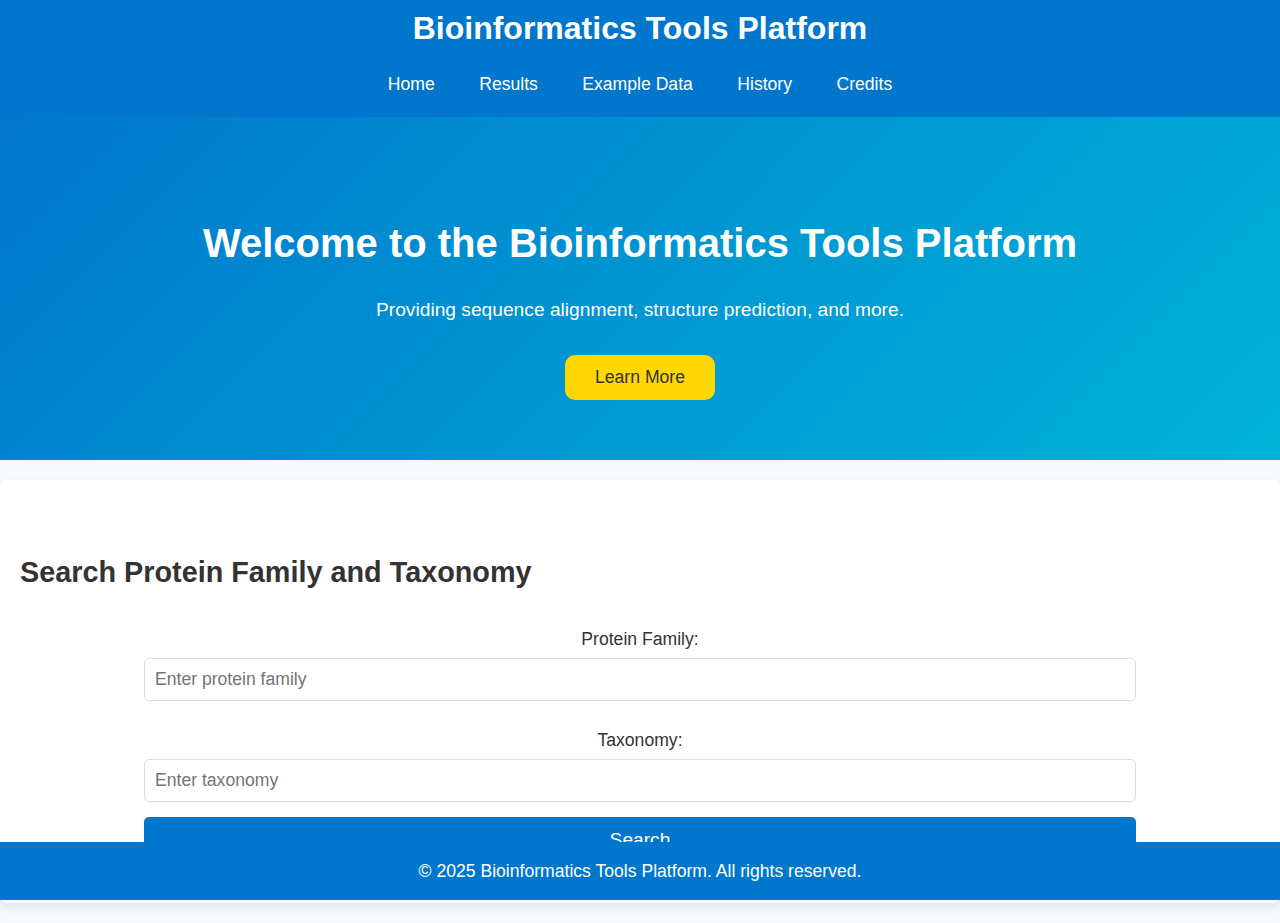
<file: index.html>
<!DOCTYPE html>
<html lang="en">
<head>
    <meta charset="UTF-8">
    <meta name="viewport" content="width=device-width, initial-scale=1.0">
    <title>Bioinformatics Tools Platform</title>
    <link rel="stylesheet" href="styles.css">
</head>
<body>
    <header>
        <h1>Bioinformatics Tools Platform</h1>
        <nav>
            <ul>
                <li><a href="index.html">Home</a></li>
                <li><a href="results.html">Results</a></li>
                <li><a href="example.html">Example Data</a></li>
                <li><a href="history.html">History</a></li>
                <li><a href="credits.html">Credits</a></li>
            </ul>
        </nav>
    </header>

    <section class="banner">
        <h2>Welcome to the Bioinformatics Tools Platform</h2>
        <p>Providing sequence alignment, structure prediction, and more.</p>
        <button id="learn-more">Learn More</button>
    </section>

    <section class="search">
        <h3>Search Protein Family and Taxonomy</h3>
        <form id="search-form">
            <label for="protein-family">Protein Family:</label>
            <input type="text" id="protein-family" name="protein-family" placeholder="Enter protein family" required>
            
            <label for="taxonomy">Taxonomy:</label>
            <input type="text" id="taxonomy" name="taxonomy" placeholder="Enter taxonomy" required>
            
            <!-- Add an element to display error messages -->
            <div id="error-message"></div>

            <button type="submit">Search</button>
        </form>
    </section>

    <footer>
        <p>© 2025 Bioinformatics Tools Platform. All rights reserved.</p>
    </footer>

    <script>
        document.getElementById("search-form").addEventListener("submit", function(event) {
            event.preventDefault(); // Prevent page refresh

            let formData = new FormData(this);

            fetch("search.php", {
                method: "POST",
                body: new FormData(document.getElementById("search-form"))
            })
            .then(response => response.json())
            .then(data => {
                let messageBox = document.getElementById("error-message");
                messageBox.style.display = "block"; 
                if (data.status === "success") {
                    window.location.href = "results.html?search_id=" + data.search_id;
                } else {
                    //alert("Search failed: " + data.message);
                    messageBox.innerText = "Search failed: " + data.message;
                }
            })
            .catch(error => {
                console.error("Error:", error);
                alert("Request failed." + error.message);
                });
            });
    </script>
</body>
</html>
</file>
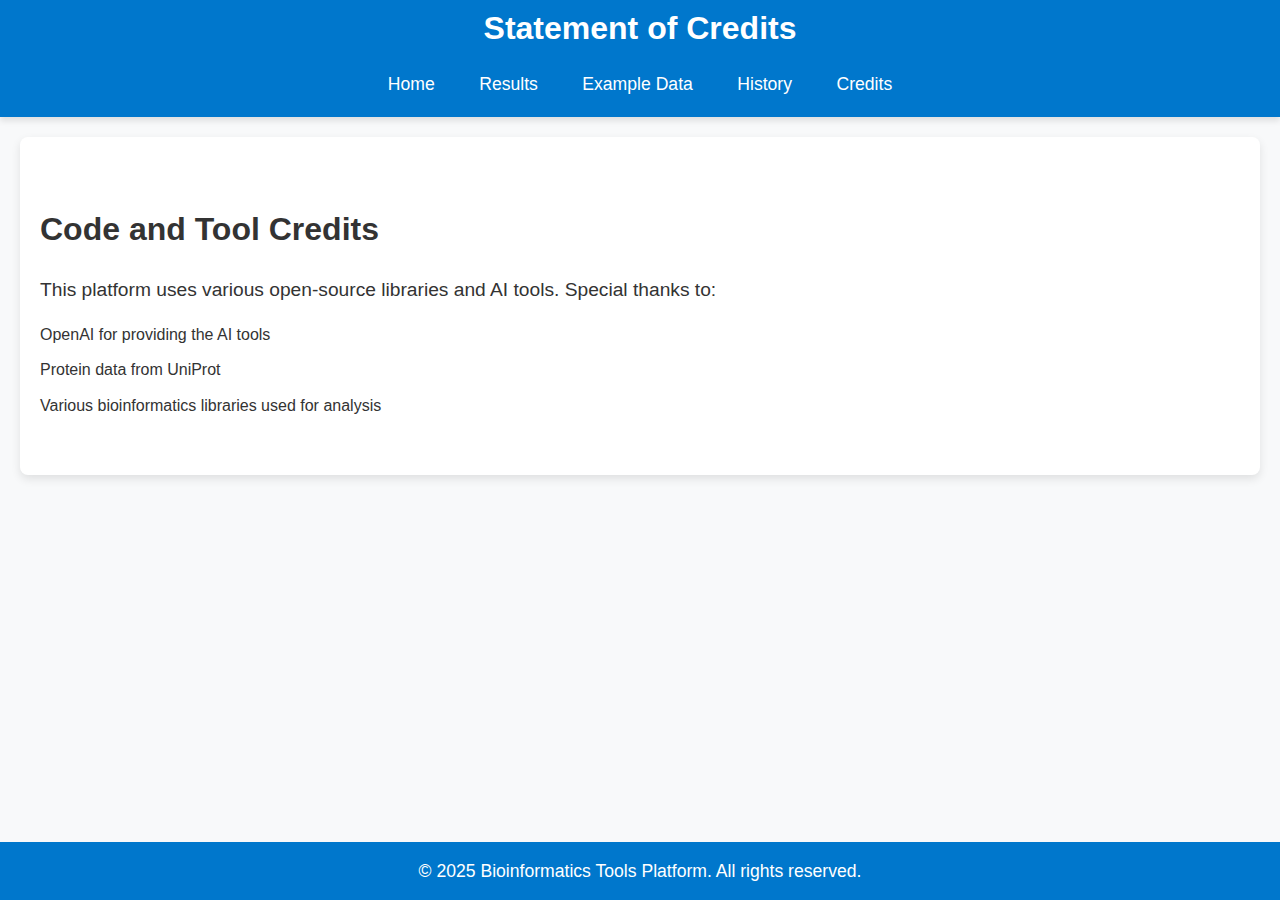
<file: credits.html>
<!DOCTYPE html>
<html lang="en">
<head>
    <meta charset="UTF-8">
    <meta name="viewport" content="width=device-width, initial-scale=1.0">
    <title>Credits</title>
    <link rel="stylesheet" href="styles.css">
</head>
<body>
    <header>
        <h1>Statement of Credits</h1>
        <nav>
            <ul>
                <li><a href="index.html">Home</a></li>
                <li><a href="results.html">Results</a></li>
                <li><a href="example.html">Example Data</a></li>
                <li><a href="history.html">History</a></li>
                <li><a href="credits.html">Credits</a></li>
            </ul>
        </nav>
    </header>

    <section class="credits">
        <h2>Code and Tool Credits</h2>
        <p>This platform uses various open-source libraries and AI tools. Special thanks to:</p>
        <ul>
            <li>OpenAI for providing the AI tools</li>
            <li>Protein data from UniProt</li>
            <li>Various bioinformatics libraries used for analysis</li>
        </ul>
    </section>

    <footer>
        <p>© 2025 Bioinformatics Tools Platform. All rights reserved.</p>
    </footer>
</body>
</html>
</file>
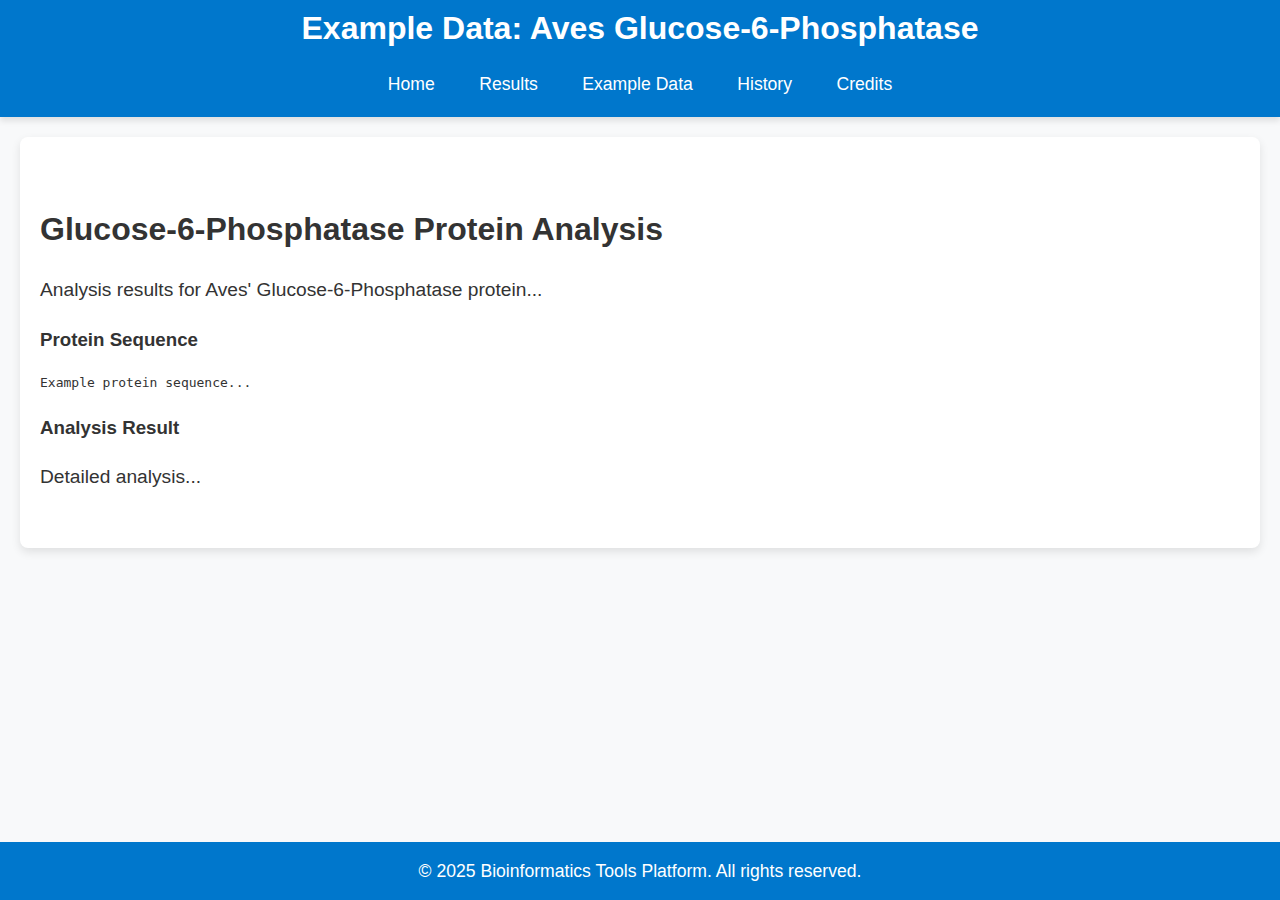
<file: example.html>
<!DOCTYPE html>
<html lang="en">
<head>
    <meta charset="UTF-8">
    <meta name="viewport" content="width=device-width, initial-scale=1.0">
    <title>Example Data - Aves Glucose-6-Phosphatase</title>
    <link rel="stylesheet" href="styles.css">
</head>
<body>
    <header>
        <h1>Example Data: Aves Glucose-6-Phosphatase</h1>
        <nav>
            <ul>
                <li><a href="index.html">Home</a></li>
                <li><a href="results.html">Results</a></li>
                <li><a href="example.html">Example Data</a></li>
                <li><a href="history.html">History</a></li>
                <li><a href="credits.html">Credits</a></li>
            </ul>
        </nav>
    </header>

    <section class="example">
        <h2>Glucose-6-Phosphatase Protein Analysis</h2>
        <p>Analysis results for Aves' Glucose-6-Phosphatase protein...</p>

        <div class="sequence">
            <h3>Protein Sequence</h3>
            <pre>Example protein sequence...</pre>
        </div>

        <div class="analysis">
            <h3>Analysis Result</h3>
            <p>Detailed analysis...</p>
        </div>
    </section>

    <footer>
        <p>© 2025 Bioinformatics Tools Platform. All rights reserved.</p>
    </footer>
</body>
</html>
</file>
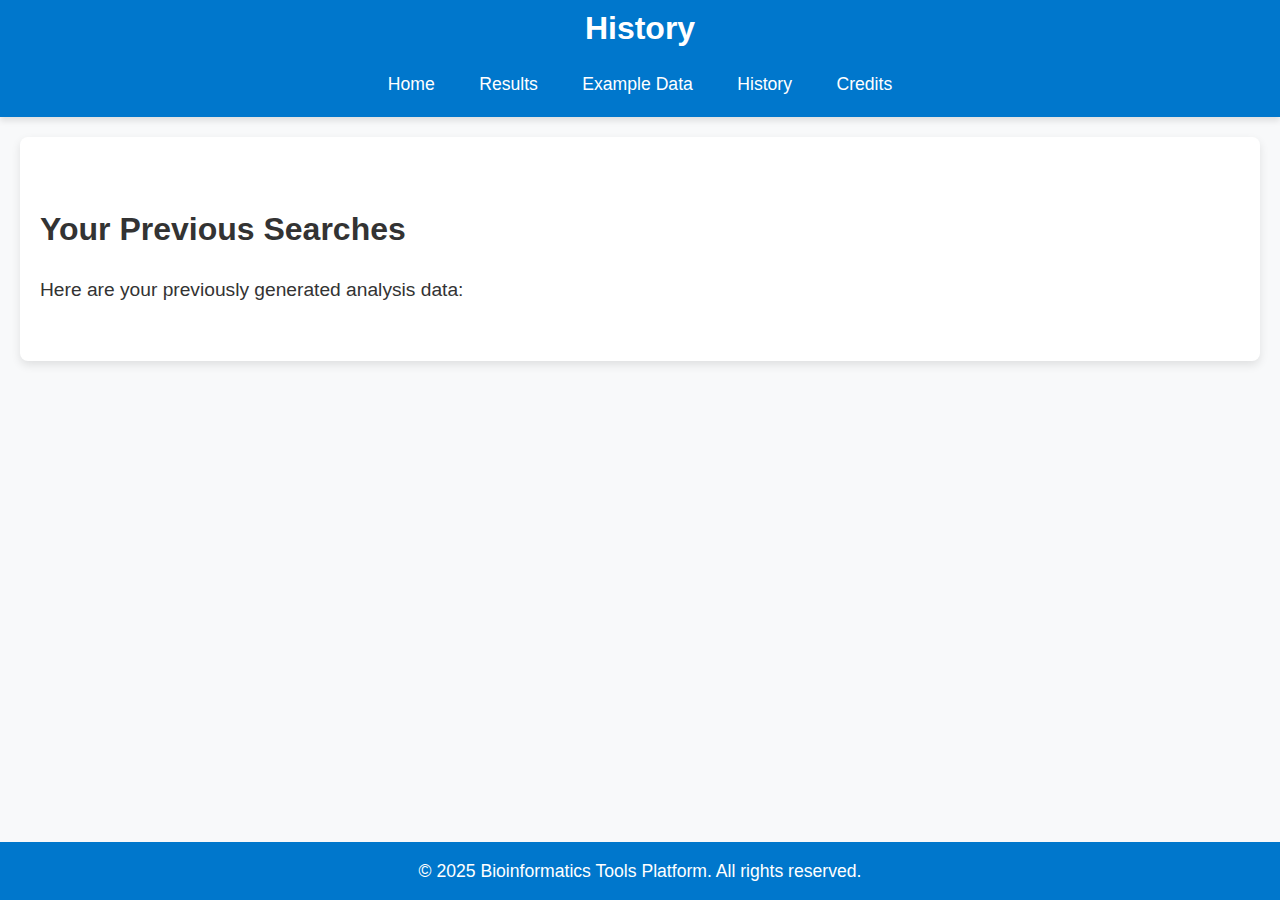
<file: history.html>
<!DOCTYPE html>
<html lang="en">
<head>
    <meta charset="UTF-8">
    <meta name="viewport" content="width=device-width, initial-scale=1.0">
    <title>History</title>
    <link rel="stylesheet" href="styles.css">
</head>
<body>
    <header>
        <h1>History</h1>
        <nav>
            <ul>
                <li><a href="index.html">Home</a></li>
                <li><a href="results.html">Results</a></li>
                <li><a href="example.html">Example Data</a></li>
                <li><a href="history.html">History</a></li>
                <li><a href="credits.html">Credits</a></li>
            </ul>
        </nav>
    </header>

    <section class="history">
        <h2>Your Previous Searches</h2>
        <p>Here are your previously generated analysis data:</p>
        <!-- Fetch historical data from PHP -->
        <?php
        include 'fetch_results.php';
        ?>
    </section>

    <footer>
        <p>© 2025 Bioinformatics Tools Platform. All rights reserved.</p>
    </footer>
</body>
</html>
</file>
<file: styles.css>
body {
    font-family: 'Segoe UI', Tahoma, Geneva, Verdana, sans-serif;
    margin: 0;
    padding: 0;
    background-color: #f8f9fa;
    color: #333;
    line-height: 1.6;
}

header {
    background-color: #0077cc;
    color: white;
    padding: 3px 0;
    box-shadow: 0 4px 6px rgba(0, 0, 0, 0.1);
}

header h1 {
    margin: 0;
    font-size: 2em;
    text-align: center;
}

nav ul {
    list-style: none;
    padding: 0;
    text-align: center;
}

nav ul li {
    display: inline-block;
    margin: 0 20px;
}

nav ul li a {
    color: white;
    text-decoration: none;
    font-size: 1.1em;
    transition: color 0.3s;
}

nav ul li a:hover {
    color: #ffd700;
}

.banner {
    background: linear-gradient(135deg, #0077cc, #00b4d8);
    color: white;
    padding: 60px 20px;
    text-align: center;
}

.banner h2 {
    font-size: 2.5em;
    margin-bottom: 20px;
}

.banner p {
    font-size: 1.2em;
    margin-bottom: 30px;
}

button {
    background: #ffd700;
    color: #333;
    border: none;
    padding: 12px 30px;
    font-size: 1.1em;
    border-radius: 10px;
    cursor: pointer;
    transition: background-color 0.3s;
}

button:hover {
    background-color: #ffcc00;
}

.search {
    background-color: #ffffff;
    padding: 40px 20px;
    margin: 20px 0;
    box-shadow: 0 4px 10px rgba(0, 0, 0, 0.1);
    border-radius: 8px;
}

.search h3 {
    font-size: 1.8em;
    margin-bottom: 20px;
}

.search form {
    display: flex;
    flex-direction: column;
    align-items: center;
}

.search form label {
    font-size: 1.1em;
    margin: 10px 0 5px;
}

.search form input {
    width: 80%;
    padding: 10px;
    font-size: 1.1em;
    border-radius: 5px;
    border: 1px solid #ddd;
    margin-bottom: 15px;
    box-sizing: border-box;
}

.search form button {
    width: 80%;
    padding: 12px 0;
    background-color: #0077cc;
    color: white;
    font-size: 1.2em;
    border: none;
    border-radius: 5px;
    cursor: pointer;
    transition: background-color 0.3s;
}

.search form button:hover {
    background-color: #005fa3;
}

.results, .example, .history, .credits {
    padding: 40px 20px;
    margin: 20px;
    background-color: white;
    box-shadow: 0 4px 10px rgba(0, 0, 0, 0.1);
    border-radius: 8px;
}

.results h2, .example h2, .history h2, .credits h2 {
    font-size: 2em;
    margin-bottom: 20px;
}

.results p, .example p, .history p, .credits p {
    font-size: 1.2em;
    margin-bottom: 15px;
}

ul {
    list-style: none;
    padding: 0;
}

ul li {
    margin-bottom: 10px;
}

ul li a {
    text-decoration: none;
    color: #0077cc;
    font-size: 1.1em;
}

ul li a:hover {
    text-decoration: underline;
}

footer {
    background-color: #0077cc;
    color: white;
    padding: 15px 0;
    text-align: center;
    font-size: 1.1em;
    position: fixed;
    bottom: 0;
    width: 100%;
}

footer p {
    margin: 0;
}

#error-message {
    display: none;
    color: red;
    font-weight: bold;
    padding: 10px;
    background-color: #f8d7da;
    border: 1px solid #f5c6cb;
    border-radius: 5px;
}
</file>
